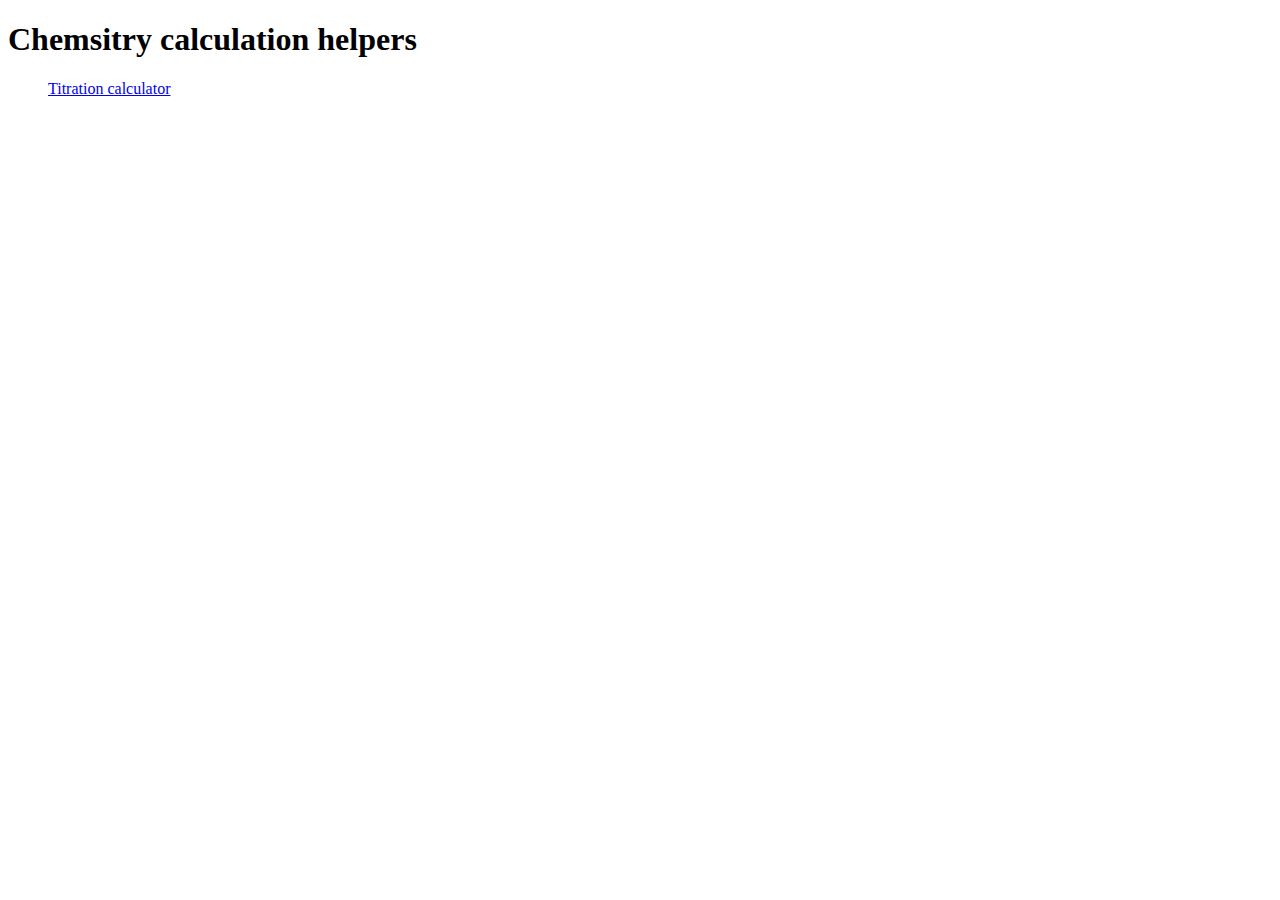
<file: index.html>
<!DOCTYPE html>
<html>
    <head>
        <title>Chemistry helpers</title>
    </head>
    <body>
        <h1>Chemsitry calculation helpers</h1>
        <li>
            <ul><a href="titration.html">Titration calculator</a></ul>
        </li>
    </body>
</html>
</file>
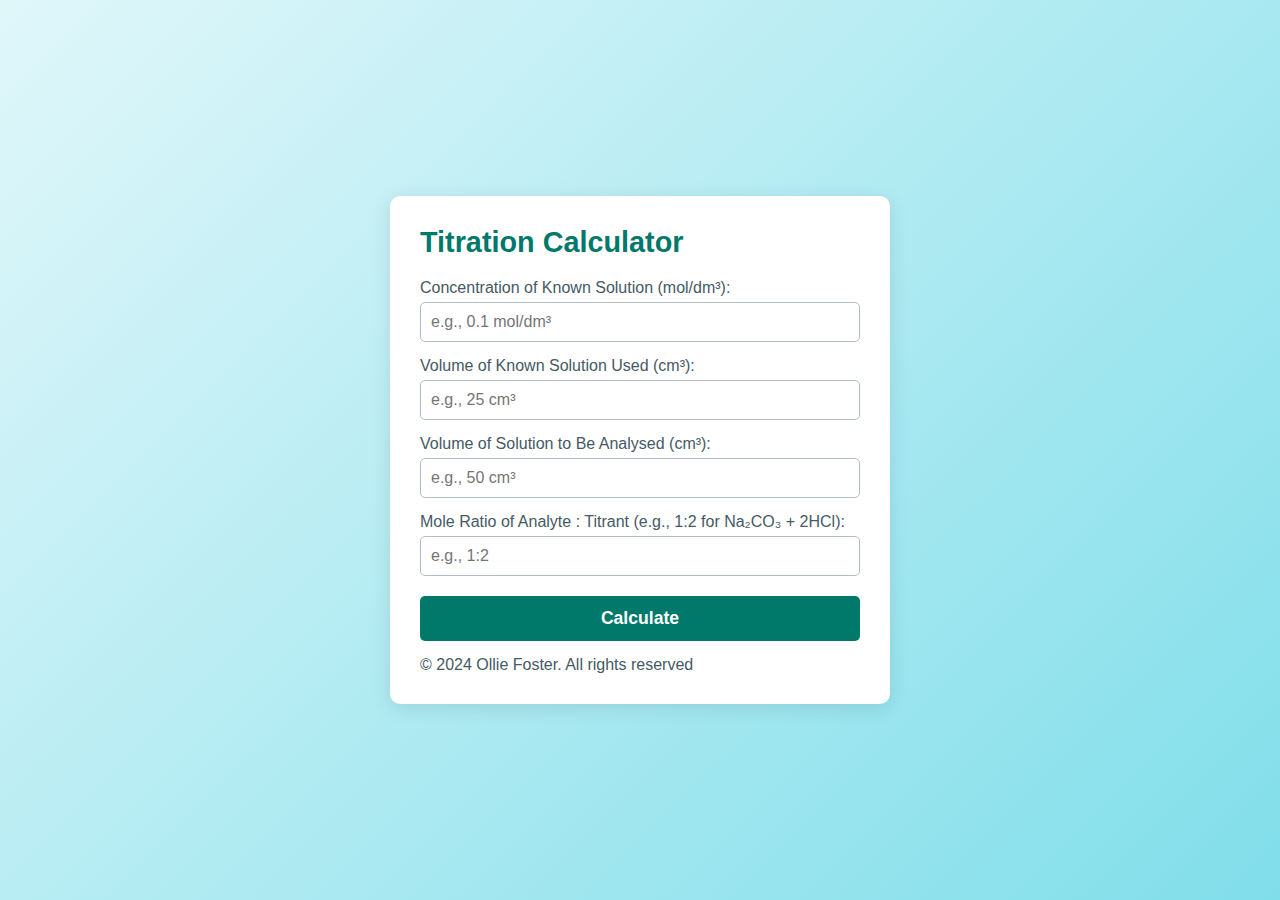
<file: titration.html>
<!DOCTYPE html>
<html lang="en">
<head>
    <meta charset="UTF-8">
    <meta name="viewport" content="width=device-width, initial-scale=1.0">
    <title>Titration Calculator</title>
    <link href="titration.css" rel="stylesheet">
</head>
<body>
<div class="calculator-container">
    <h1>Titration Calculator</h1>

    <form id="titrationForm">        
        <label>
            Concentration of Known Solution (mol/dm³):
            <input type="number" id="knownConcentration" step="any" placeholder="e.g., 0.1 mol/dm³">
        </label>

        <label>
            Volume of Known Solution Used (cm³):
            <input type="number" id="volume" step="any" placeholder="e.g., 25 cm³">
        </label>

        <label>
            Volume of Solution to Be Analysed (cm³):
            <input type="number" id="analyteVolume" step="any" placeholder="e.g., 50 cm³">
        </label>

        <label>
            Mole Ratio of Analyte : Titrant (e.g., 1:2 for Na₂CO₃ + 2HCl):
            <input type="text" id="moleRatio" placeholder="e.g., 1:2">
        </label>

        <button type="button" onclick="calculateTitration()">Calculate</button>
    </form>
    <div class="result" id="result" hidden="true"></div>
    <p>&copy; 2024 Ollie Foster. All rights reserved</p>
</div>
    <script>
        // Function to calculate titration with mole ratio
        function calculateTitration() {
            const knownConcentration = parseFloat(document.getElementById('knownConcentration').value);
            const volume = parseFloat(document.getElementById('volume').value);
            const analyteVolume = parseFloat(document.getElementById('analyteVolume').value);
            const moleRatio = document.getElementById('moleRatio').value.trim();

            if (isNaN(knownConcentration) || isNaN(volume) || isNaN(analyteVolume) || !moleRatio) {
                document.getElementById('result').innerText = "Please fill in all the fields correctly.";
                return;
            }

            // Parse the mole ratio
            const [analyteMoles, titrantMoles] = moleRatio.split(':').map(Number);
            if (!analyteMoles || !titrantMoles) {
                document.getElementById('result').innerText = "Please enter a valid mole ratio (e.g., 1:2).";
                return;
            }

            // Calculate adjusted concentration based on the mole ratio
            const analyteMol = knownConcentration*(volume/1000.0);
            const titrantMol = analyteMol*(titrantMoles/analyteMoles);
            const outputConc = titrantMol/(analyteVolume/1000.0);

            document.getElementById('result').style.display = "block";

            document.getElementById('result').innerText = 
                `Concentration of Analysed Solution: ${outputConc.toFixed(8)} mol/dm³`;
        }
    </script>

</body>
</html>
</file>
<file: titration.css>
/* Reset some default styles */
* {
    margin: 0;
    padding: 0;
    box-sizing: border-box;
}

body {
    font-family: Arial, sans-serif;
    display: flex;
    justify-content: center;
    align-items: center;
    height: 100vh;
    background: linear-gradient(135deg, #e0f7fa, #80deea);
}

/* Main container */
.calculator-container {
    background-color: #ffffff;
    border-radius: 10px;
    padding: 30px;
    max-width: 500px;
    width: 100%;
    box-shadow: 0px 4px 20px rgba(0, 0, 0, 0.1);
}

/* Header styling */
h1 {
    font-size: 1.8em;
    color: #00796b;
    margin-bottom: 20px;
    text-align: top;
}

/* Label styling */
label {
    font-size: 1em;
    color: #455a64;
    margin-top: 15px;
    display: block;
}

p {
    font-size: 1em;
    color: #455a64;
    margin-top: 15px;
    display: block;
}

/* Input fields */
input[type="text"], input[type="number"] {
    width: 100%;
    padding: 10px;
    margin-top: 5px;
    border: 1px solid #b0bec5;
    border-radius: 5px;
    font-size: 1em;
    color: #37474f;
}

/* Button styling */
button {
    display: block;
    width: 100%;
    padding: 12px;
    margin-top: 20px;
    font-size: 1.1em;
    font-weight: bold;
    color: #ffffff;
    background-color: #00796b;
    border: none;
    border-radius: 5px;
    cursor: pointer;
    transition: background-color 0.3s;
}

button:hover {
    background-color: #004d40;
}

/* Result box styling */
.result {
    background-color: #e0f2f1;
    color: #004d40;
    padding: 15px;
    margin-top: 20px;
    border-radius: 5px;
    font-size: 1em;
    font-weight: bold;
    text-align: center;
    white-space: pre-line; /* Preserve line breaks */
}
</file>
